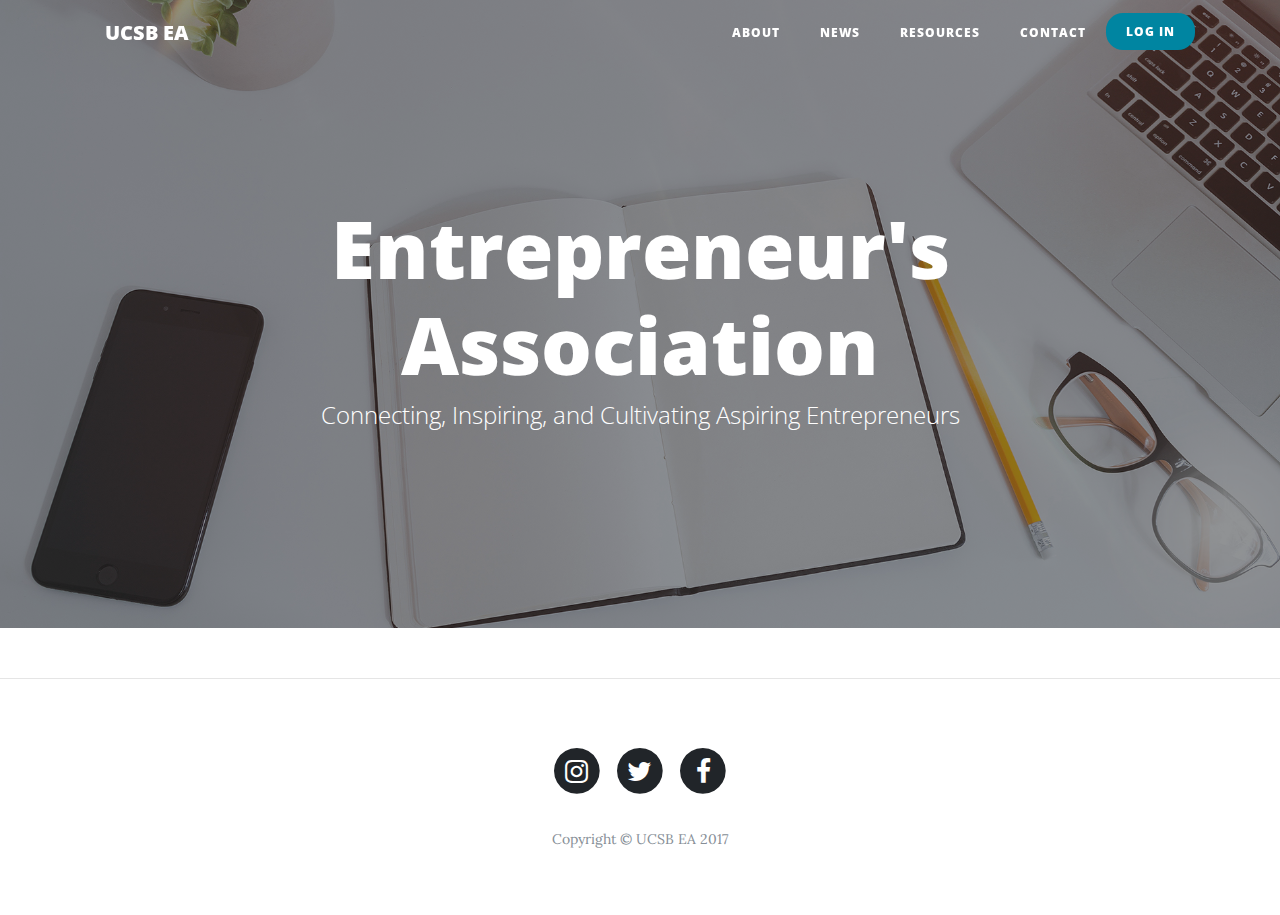
<file: index.html>
<!DOCTYPE html>
<html lang="en">

  <head>

    <meta charset="utf-8">
    <meta name="viewport" content="width=device-width, initial-scale=1, shrink-to-fit=no">
    <meta name="description" content="">
    <meta name="author" content="">

    <title>UCSB EA</title>

    <!-- Bootstrap core CSS -->
    <link href="vendor/bootstrap/css/bootstrap.min.css" rel="stylesheet">

    <!-- Custom fonts for this template -->
    <link href="vendor/font-awesome/css/font-awesome.min.css" rel="stylesheet" type="text/css">
    <link href='https://fonts.googleapis.com/css?family=Lora:400,700,400italic,700italic' rel='stylesheet' type='text/css'>
    <link href='https://fonts.googleapis.com/css?family=Open+Sans:300italic,400italic,600italic,700italic,800italic,400,300,600,700,800' rel='stylesheet' type='text/css'>

    <!-- Custom styles for this template -->
    <link href="css/clean-blog.min.css" rel="stylesheet">

  </head>

  <body>

    <!-- Navigation -->
    <nav class="navbar navbar-expand-lg navbar-light fixed-top" id="mainNav">
      <div class="container">
        <a class="navbar-brand" href="index.html">UCSB EA</a>
        <button class="navbar-toggler navbar-toggler-right" type="button" data-toggle="collapse" data-target="#navbarResponsive" aria-controls="navbarResponsive" aria-expanded="false" aria-label="Toggle navigation">
          Menu
          <i class="fa fa-bars"></i>
        </button>
        <div class="collapse navbar-collapse" id="navbarResponsive">
          <ul class="navbar-nav ml-auto">
            <!-- <li class="nav-item">
              <a class="nav-link" href="index.html">Home</a>
            </li> -->
            <li class="nav-item">
                <a class="nav-link" href="about.html">About</a>
              </li>
              <li class="nav-item">
                <a class="nav-link" href="news.html">News</a>
              </li>
              <li class="nav-item">
                  <a class="nav-link" href="resources.html">Resources</a>
                </li>
              <li class="nav-item">
                <a class="nav-link" href="contact.html">Contact</a>
              </li>
              <li class="nav-item">
                  <a class="btn-primary btn-round" href="login.html">Log In</a>
              </li>
          </ul>
        </div>
      </div>
    </nav>

    <!-- Page Header -->
    <header class="masthead" style="background-image: url('img/home-bg.jpg')">
      <div class="overlay"></div>
      <div class="container">
        <div class="row">
          <div class="col-lg-8 col-md-10 mx-auto">
            <div class="site-heading">
              <h1>Entrepreneur's Association</h1>
              <span class="subheading">Connecting, Inspiring, and Cultivating Aspiring Entrepreneurs</span>
            </div>
          </div>
        </div>
      </div>
    </header>

    <!-- Main Content -->
    <!-- <div class="container">
      <div class="row">
        <div class="col-lg-8 col-md-10 mx-auto">
          <div class="post-preview">
            <a href="post.html">
              <h2 class="post-title">
                Man must explore, and this is exploration at its greatest
              </h2>
              <h3 class="post-subtitle">
                Problems look mighty small from 150 miles up
              </h3>
            </a>
            <p class="post-meta">Posted by
              <a href="#">Start Bootstrap</a>
              on September 24, 2017</p>
          </div>
          <hr>
          <div class="post-preview">
            <a href="post.html">
              <h2 class="post-title">
                I believe every human has a finite number of heartbeats. I don't intend to waste any of mine.
              </h2>
            </a>
            <p class="post-meta">Posted by
              <a href="#">Start Bootstrap</a>
              on September 18, 2017</p>
          </div>
          <hr>
          <div class="post-preview">
            <a href="post.html">
              <h2 class="post-title">
                Science has not yet mastered prophecy
              </h2>
              <h3 class="post-subtitle">
                We predict too much for the next year and yet far too little for the next ten.
              </h3>
            </a>
            <p class="post-meta">Posted by
              <a href="#">Start Bootstrap</a>
              on August 24, 2017</p>
          </div>
          <hr>
          <div class="post-preview">
            <a href="post.html">
              <h2 class="post-title">
                Failure is not an option
              </h2>
              <h3 class="post-subtitle">
                Many say exploration is part of our destiny, but it’s actually our duty to future generations.
              </h3>
            </a>
            <p class="post-meta">Posted by
              <a href="#">Start Bootstrap</a>
              on July 8, 2017</p>
          </div>
          <hr>
          Pager
          <div class="clearfix">
            <a class="btn btn-primary float-right" href="#">Older Posts &rarr;</a>
          </div>
        </div>
      </div>
    </div> -->

    <hr>

    <!-- Footer -->
    <footer>
      <div class="container">
        <div class="row">
          <div class="col-lg-8 col-md-10 mx-auto">
            <ul class="list-inline text-center">
              <li class="list-inline-item">
                  <a href="#">
                    <span class="fa-stack fa-lg">
                      <i class="fa fa-circle fa-stack-2x"></i>
                      <i class="fa fa-instagram fa-stack-1x fa-inverse"></i>
                    </span>
                  </a>
                </li>
              <li class="list-inline-item">
                <a href="#">
                  <span class="fa-stack fa-lg">
                    <i class="fa fa-circle fa-stack-2x"></i>
                    <i class="fa fa-twitter fa-stack-1x fa-inverse"></i>
                  </span>
                </a>
              </li>
              <li class="list-inline-item">
                <a href="#">
                  <span class="fa-stack fa-lg">
                    <i class="fa fa-circle fa-stack-2x"></i>
                    <i class="fa fa-facebook fa-stack-1x fa-inverse"></i>
                  </span>
                </a>
              </li>

              <!-- <li class="list-inline-item">
                <a href="#">
                  <span class="fa-stack fa-lg">
                    <i class="fa fa-circle fa-stack-2x"></i>
                    <i class="fa fa-github fa-stack-1x fa-inverse"></i>
                  </span>
                </a>
              </li> -->
            </ul>
            <p class="copyright text-muted">Copyright &copy; UCSB EA 2017</p>
          </div>
        </div>
      </div>
    </footer>

    <!-- Bootstrap core JavaScript -->
    <script src="vendor/jquery/jquery.min.js"></script>
    <script src="vendor/bootstrap/js/bootstrap.bundle.min.js"></script>

    <!-- Custom scripts for this template -->
    <script src="js/clean-blog.min.js"></script>

  </body>

</html>
</file>
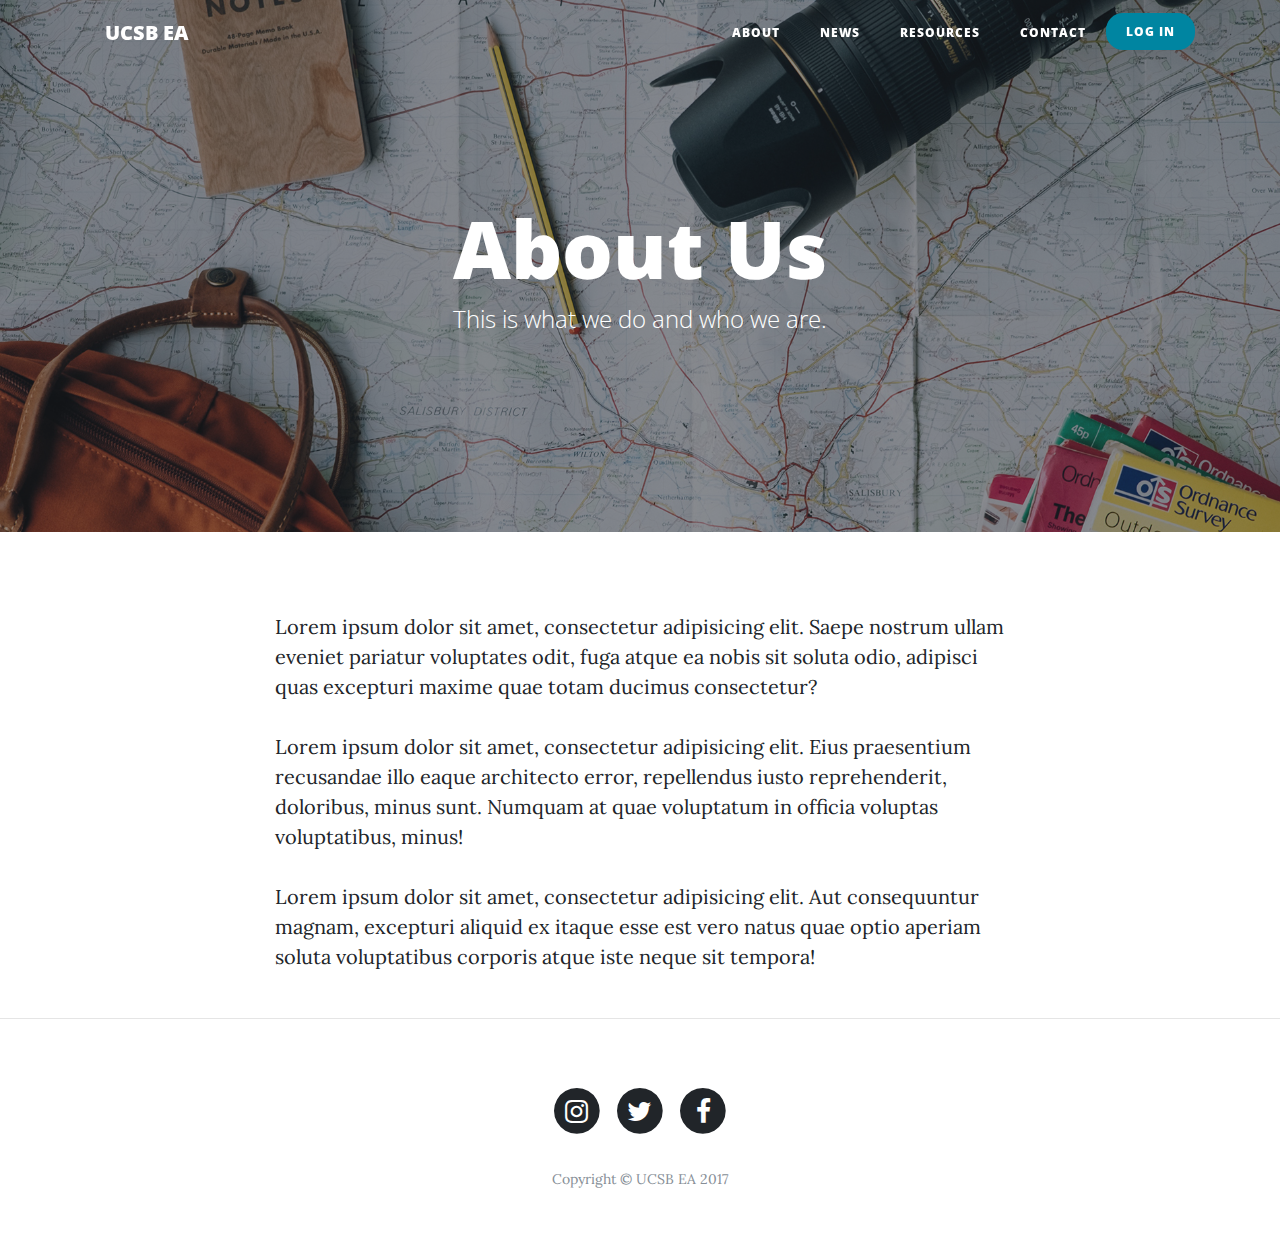
<file: about.html>
<!DOCTYPE html>
<html lang="en">

  <head>

    <meta charset="utf-8">
    <meta name="viewport" content="width=device-width, initial-scale=1, shrink-to-fit=no">
    <meta name="description" content="">
    <meta name="author" content="">

    <title>UCSB EA - About Us</title>

    <!-- Bootstrap core CSS -->
    <link href="vendor/bootstrap/css/bootstrap.min.css" rel="stylesheet">

    <!-- Custom fonts for this template -->
    <link href="vendor/font-awesome/css/font-awesome.min.css" rel="stylesheet" type="text/css">
    <link href='https://fonts.googleapis.com/css?family=Lora:400,700,400italic,700italic' rel='stylesheet' type='text/css'>
    <link href='https://fonts.googleapis.com/css?family=Open+Sans:300italic,400italic,600italic,700italic,800italic,400,300,600,700,800' rel='stylesheet' type='text/css'>

    <!-- Custom styles for this template -->
    <link href="css/clean-blog.min.css" rel="stylesheet">

  </head>

  <body>

    <!-- Navigation -->
    <nav class="navbar navbar-expand-lg navbar-light fixed-top" id="mainNav">
      <div class="container">
        <a class="navbar-brand" href="index.html">UCSB EA</a>
        <button class="navbar-toggler navbar-toggler-right" type="button" data-toggle="collapse" data-target="#navbarResponsive" aria-controls="navbarResponsive" aria-expanded="false" aria-label="Toggle navigation">
          Menu
          <i class="fa fa-bars"></i>
        </button>
        <div class="collapse navbar-collapse" id="navbarResponsive">
          <ul class="navbar-nav ml-auto">
            <li class="nav-item">
              <a class="nav-link" href="about.html">About</a>
            </li>
            <li class="nav-item">
              <a class="nav-link" href="news.html">News</a>
            </li>
            <li class="nav-item">
                <a class="nav-link" href="resources.html">Resources</a>
              </li>
            <li class="nav-item">
              <a class="nav-link" href="contact.html">Contact</a>
            </li>
            <li class="nav-item">
                <a class="btn-primary btn-round" href="login.html">Log In</a>
              </li>
          </ul>
        </div>
      </div>
    </nav>

    <!-- Page Header -->
    <header class="masthead" style="background-image: url('img/about-bg.jpg')">
      <div class="overlay"></div>
      <div class="container">
        <div class="row">
          <div class="col-lg-8 col-md-10 mx-auto">
            <div class="page-heading">
              <h1>About Us</h1>
              <span class="subheading">This is what we do and who we are.</span>
            </div>
          </div>
        </div>
      </div>
    </header>

    <!-- Main Content -->
    <div class="container">
      <div class="row">
        <div class="col-lg-8 col-md-10 mx-auto">
          <p>Lorem ipsum dolor sit amet, consectetur adipisicing elit. Saepe nostrum ullam eveniet pariatur voluptates odit, fuga atque ea nobis sit soluta odio, adipisci quas excepturi maxime quae totam ducimus consectetur?</p>
          <p>Lorem ipsum dolor sit amet, consectetur adipisicing elit. Eius praesentium recusandae illo eaque architecto error, repellendus iusto reprehenderit, doloribus, minus sunt. Numquam at quae voluptatum in officia voluptas voluptatibus, minus!</p>
          <p>Lorem ipsum dolor sit amet, consectetur adipisicing elit. Aut consequuntur magnam, excepturi aliquid ex itaque esse est vero natus quae optio aperiam soluta voluptatibus corporis atque iste neque sit tempora!</p>
        </div>
      </div>
    </div>

    <hr>

    <!-- Footer -->
    <footer>
      <div class="container">
        <div class="row">
          <div class="col-lg-8 col-md-10 mx-auto">
            <ul class="list-inline text-center">
                <li class="list-inline-item">
                    <a href="#">
                      <span class="fa-stack fa-lg">
                        <i class="fa fa-circle fa-stack-2x"></i>
                        <i class="fa fa-instagram fa-stack-1x fa-inverse"></i>
                      </span>
                    </a>
                  </li>
                <li class="list-inline-item">
                  <a href="#">
                    <span class="fa-stack fa-lg">
                      <i class="fa fa-circle fa-stack-2x"></i>
                      <i class="fa fa-twitter fa-stack-1x fa-inverse"></i>
                    </span>
                  </a>
                </li>
                <li class="list-inline-item">
                  <a href="#">
                    <span class="fa-stack fa-lg">
                      <i class="fa fa-circle fa-stack-2x"></i>
                      <i class="fa fa-facebook fa-stack-1x fa-inverse"></i>
                    </span>
                  </a>
                </li>
            </ul>
            <p class="copyright text-muted">Copyright &copy; UCSB EA 2017</p>
          </div>
        </div>
      </div>
    </footer>

    <!-- Bootstrap core JavaScript -->
    <script src="vendor/jquery/jquery.min.js"></script>
    <script src="vendor/bootstrap/js/bootstrap.bundle.min.js"></script>

    <!-- Custom scripts for this template -->
    <script src="js/clean-blog.min.js"></script>

  </body>

</html>
</file>
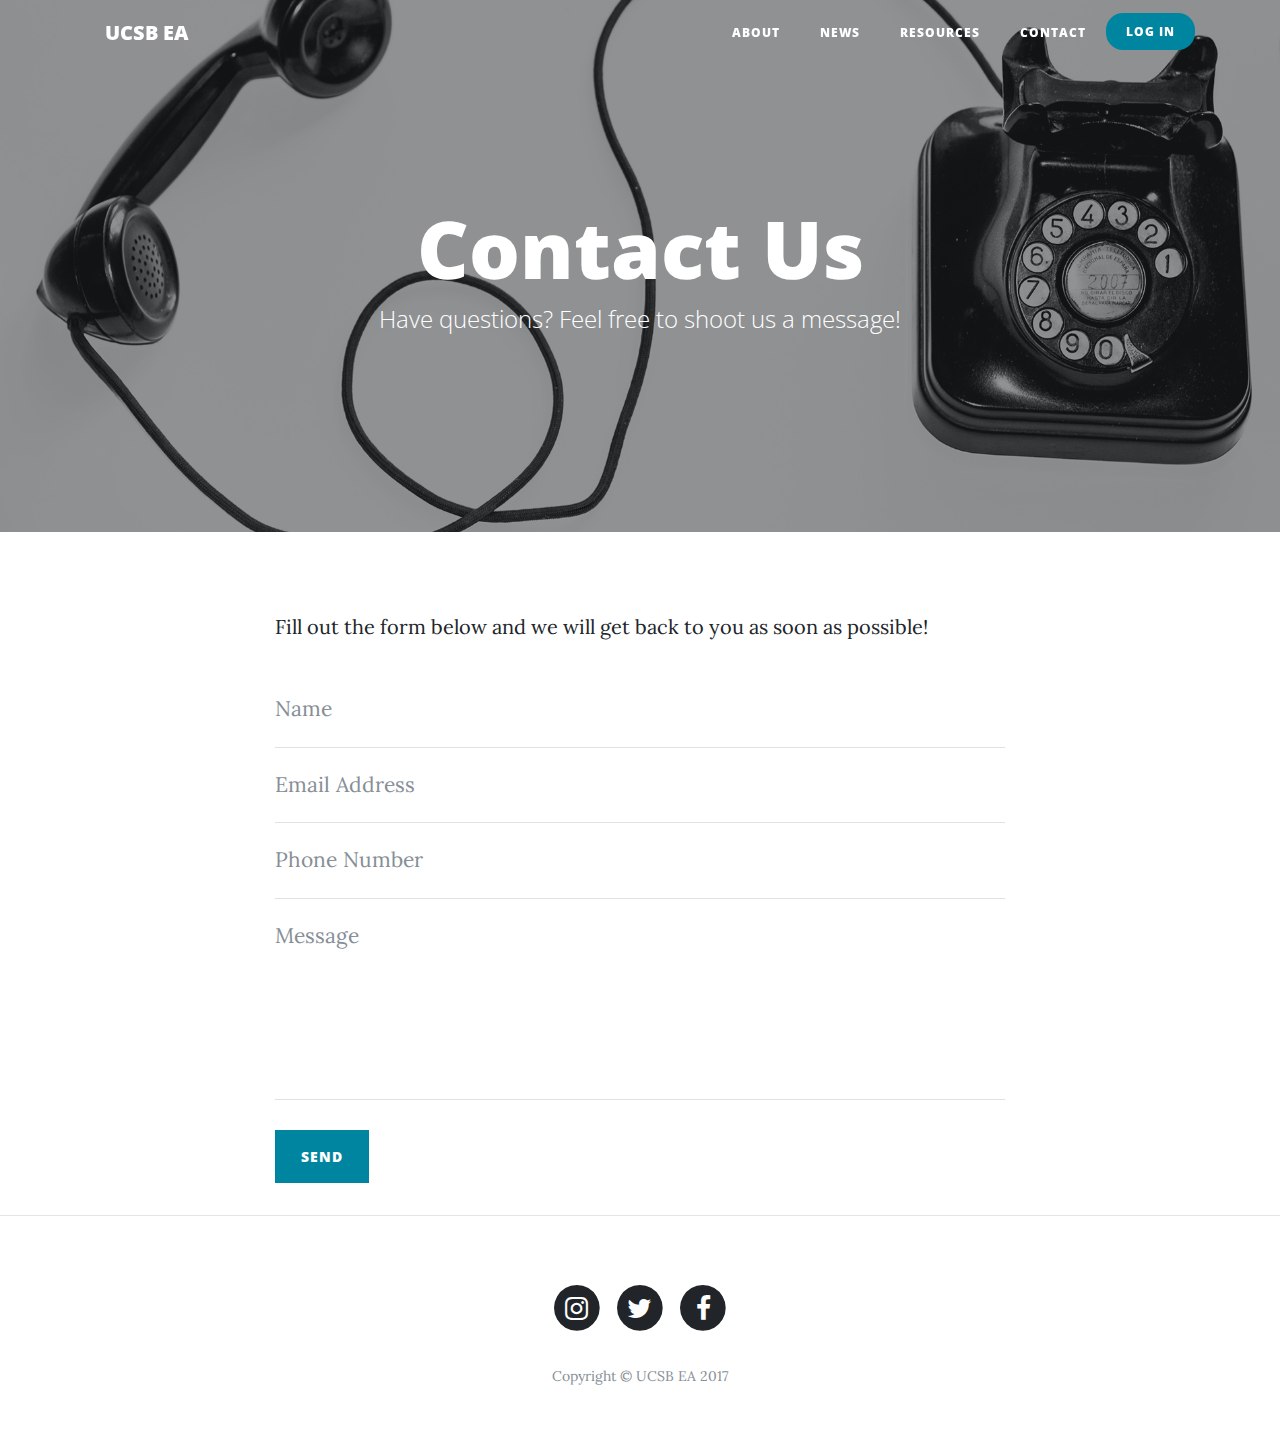
<file: contact.html>
<!DOCTYPE html>
<html lang="en">

  <head>

    <meta charset="utf-8">
    <meta name="viewport" content="width=device-width, initial-scale=1, shrink-to-fit=no">
    <meta name="description" content="">
    <meta name="author" content="">

    <title>UCSB EA - Contact Us</title>

    <!-- Bootstrap core CSS -->
    <link href="vendor/bootstrap/css/bootstrap.min.css" rel="stylesheet">

    <!-- Custom fonts for this template -->
    <link href="vendor/font-awesome/css/font-awesome.min.css" rel="stylesheet" type="text/css">
    <link href='https://fonts.googleapis.com/css?family=Lora:400,700,400italic,700italic' rel='stylesheet' type='text/css'>
    <link href='https://fonts.googleapis.com/css?family=Open+Sans:300italic,400italic,600italic,700italic,800italic,400,300,600,700,800' rel='stylesheet' type='text/css'>

    <!-- Custom styles for this template -->
    <link href="css/clean-blog.min.css" rel="stylesheet">

  </head>

  <body>

    <!-- Navigation -->
    <nav class="navbar navbar-expand-lg navbar-light fixed-top" id="mainNav">
      <div class="container">
        <a class="navbar-brand" href="index.html">UCSB EA</a>
        <button class="navbar-toggler navbar-toggler-right" type="button" data-toggle="collapse" data-target="#navbarResponsive" aria-controls="navbarResponsive" aria-expanded="false" aria-label="Toggle navigation">
          Menu
          <i class="fa fa-bars"></i>
        </button>
        <div class="collapse navbar-collapse" id="navbarResponsive">
          <ul class="navbar-nav ml-auto">
            <li class="nav-item">
                <a class="nav-link" href="about.html">About</a>
              </li>
              <li class="nav-item">
                <a class="nav-link" href="news.html">News</a>
              </li>
              <li class="nav-item">
                  <a class="nav-link" href="resources.html">Resources</a>
                </li>
              <li class="nav-item">
                <a class="nav-link" href="contact.html">Contact</a>
              </li>
              <li class="nav-item">
                  <a class="btn-primary btn-round" href="login.html">Log In</a>
              </li>
          </ul>
        </div>
      </div>
    </nav>

    <!-- Page Header -->
    <header class="masthead" style="background-image: url('img/contact-bg.jpg')">
      <div class="overlay"></div>
      <div class="container">
        <div class="row">
          <div class="col-lg-8 col-md-10 mx-auto">
            <div class="page-heading">
              <h1>Contact Us</h1>
              <span class="subheading">Have questions? Feel free to shoot us a message!</span>
            </div>
          </div>
        </div>
      </div>
    </header>

    <!-- Main Content -->
    <div class="container">
      <div class="row">
        <div class="col-lg-8 col-md-10 mx-auto">
          <p>Fill out the form below and we will get back to you as soon as possible!</p>
          <!-- Contact Form - Enter your email address on line 19 of the mail/contact_me.php file to make this form work. -->
          <!-- WARNING: Some web hosts do not allow emails to be sent through forms to common mail hosts like Gmail or Yahoo. It's recommended that you use a private domain email address! -->
          <!-- To use the contact form, your site must be on a live web host with PHP! The form will not work locally! -->
          <form name="sentMessage" id="contactForm" novalidate>
            <div class="control-group">
              <div class="form-group floating-label-form-group controls">
                <label>Name</label>
                <input type="text" class="form-control" placeholder="Name" id="name" required data-validation-required-message="Please enter your name.">
                <p class="help-block text-danger"></p>
              </div>
            </div>
            <div class="control-group">
              <div class="form-group floating-label-form-group controls">
                <label>Email Address</label>
                <input type="email" class="form-control" placeholder="Email Address" id="email" required data-validation-required-message="Please enter your email address.">
                <p class="help-block text-danger"></p>
              </div>
            </div>
            <div class="control-group">
              <div class="form-group col-xs-12 floating-label-form-group controls">
                <label>Phone Number</label>
                <input type="tel" class="form-control" placeholder="Phone Number" id="phone" required data-validation-required-message="Please enter your phone number.">
                <p class="help-block text-danger"></p>
              </div>
            </div>
            <div class="control-group">
              <div class="form-group floating-label-form-group controls">
                <label>Message</label>
                <textarea rows="5" class="form-control" placeholder="Message" id="message" required data-validation-required-message="Please enter a message."></textarea>
                <p class="help-block text-danger"></p>
              </div>
            </div>
            <br>
            <div id="success"></div>
            <div class="form-group">
              <button type="submit" class="btn btn-primary" id="sendMessageButton">Send</button>
            </div>
          </form>
        </div>
      </div>
    </div>

    <hr>

    <!-- Footer -->
    <footer>
      <div class="container">
        <div class="row">
          <div class="col-lg-8 col-md-10 mx-auto">
            <ul class="list-inline text-center">
                <li class="list-inline-item">
                    <a href="#">
                      <span class="fa-stack fa-lg">
                        <i class="fa fa-circle fa-stack-2x"></i>
                        <i class="fa fa-instagram fa-stack-1x fa-inverse"></i>
                      </span>
                    </a>
                  </li>
                <li class="list-inline-item">
                  <a href="#">
                    <span class="fa-stack fa-lg">
                      <i class="fa fa-circle fa-stack-2x"></i>
                      <i class="fa fa-twitter fa-stack-1x fa-inverse"></i>
                    </span>
                  </a>
                </li>
                <li class="list-inline-item">
                  <a href="#">
                    <span class="fa-stack fa-lg">
                      <i class="fa fa-circle fa-stack-2x"></i>
                      <i class="fa fa-facebook fa-stack-1x fa-inverse"></i>
                    </span>
                  </a>
                </li>
            </ul>
            <p class="copyright text-muted">Copyright &copy; UCSB EA 2017</p>
          </div>
        </div>
      </div>
    </footer>

    <!-- Bootstrap core JavaScript -->
    <script src="vendor/jquery/jquery.min.js"></script>
    <script src="vendor/bootstrap/js/bootstrap.bundle.min.js"></script>

    <!-- Contact Form JavaScript -->
    <script src="js/jqBootstrapValidation.js"></script>
    <script src="js/contact_me.js"></script>

    <!-- Custom scripts for this template -->
    <script src="js/clean-blog.min.js"></script>

  </body>

</html>
</file>
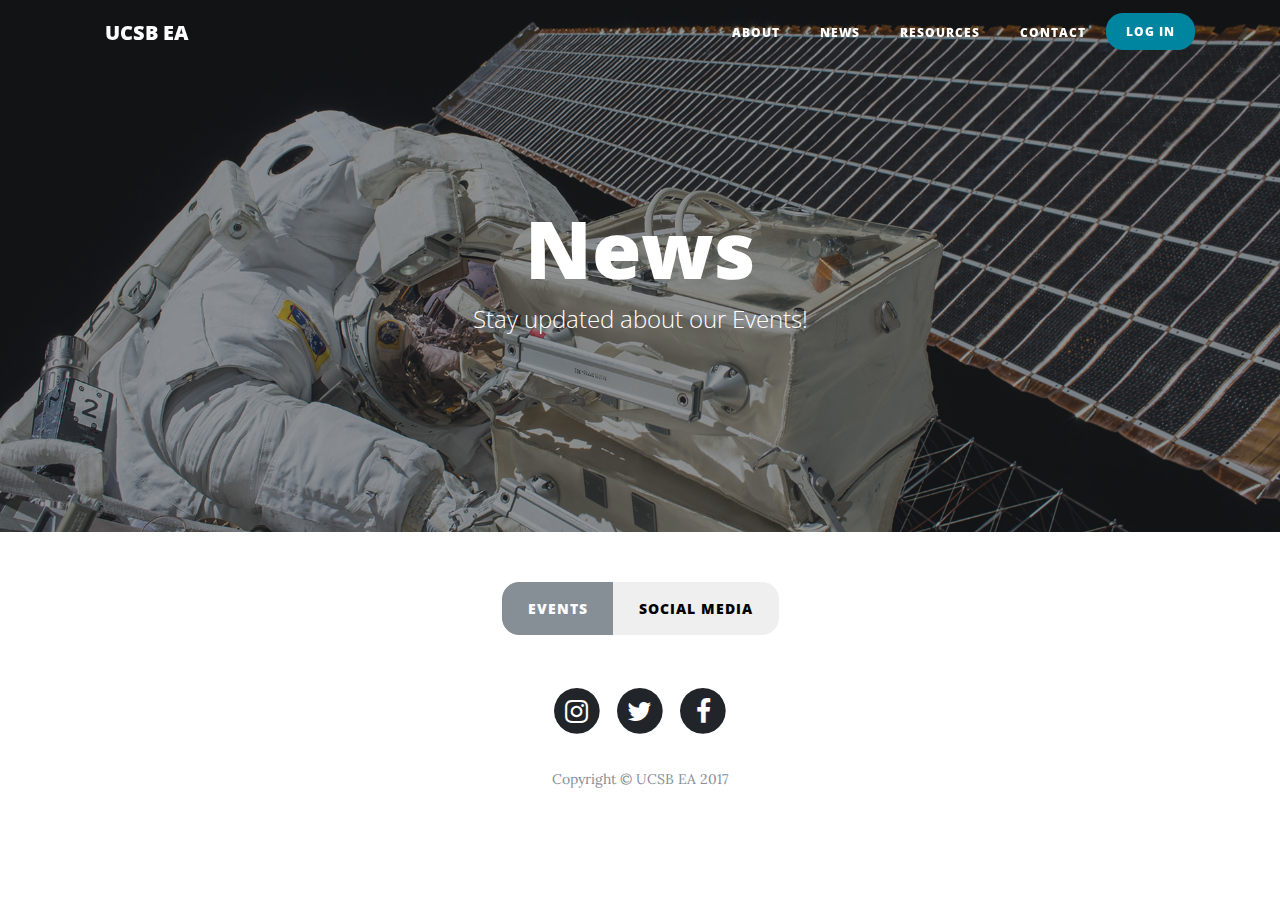
<file: news.html>
<!DOCTYPE html>

<html lang="en">

  <head>

    <meta charset="utf-8">
    <meta name="viewport" content="width=device-width, initial-scale=1, shrink-to-fit=no">
    <meta name="description" content="">
    <meta name="author" content="">

    <title>UCSB EA - News</title>

    <!-- Bootstrap core CSS -->
    <link href="vendor/bootstrap/css/bootstrap.min.css" rel="stylesheet">

    <!-- Custom fonts for this template -->
    <link href="vendor/font-awesome/css/font-awesome.min.css" rel="stylesheet" type="text/css">
    <link href='https://fonts.googleapis.com/css?family=Lora:400,700,400italic,700italic' rel='stylesheet' type='text/css'>
    <link href='https://fonts.googleapis.com/css?family=Open+Sans:300italic,400italic,600italic,700italic,800italic,400,300,600,700,800' rel='stylesheet' type='text/css'>

    <!-- Custom styles for this template -->
    <link href="css/clean-blog.min.css" rel="stylesheet">

  </head>

  <body>

    <!-- Navigation -->
    <nav class="navbar navbar-expand-lg navbar-light fixed-top" id="mainNav">
      <div class="container">
        <a class="navbar-brand" href="index.html">UCSB EA</a>
        <button class="navbar-toggler navbar-toggler-right" type="button" data-toggle="collapse" data-target="#navbarResponsive" aria-controls="navbarResponsive" aria-expanded="false" aria-label="Toggle navigation">
          Menu
          <i class="fa fa-bars"></i>
        </button>
        <div class="collapse navbar-collapse" id="navbarResponsive">
          <ul class="navbar-nav ml-auto">
            <li class="nav-item">
                <a class="nav-link" href="about.html">About</a>
              </li>
              <li class="nav-item">
                <a class="nav-link" href="news.html">News</a>
              </li>
              <li class="nav-item">
                  <a class="nav-link" href="resources.html">Resources</a>
                </li>
              <li class="nav-item">
                <a class="nav-link" href="contact.html">Contact</a>
              </li>
              <li class="nav-item">
                <a class="btn-primary btn-round" href="login.html">Log In</a>
              </li>
          </ul>
        </div>
      </div>
    </nav>

    <!-- Page Header -->
    <header class="masthead" style="background-image: url('img/post-bg.jpg')">
      <div class="overlay"></div>
      <div class="container">
        <div class="row">
          <div class="col-lg-8 col-md-10 mx-auto">
              <div class="page-heading">
                  <h1>News</h1>
                  <span class="subheading">Stay updated about our Events!</span>
            </div>
          </div>
        </div>
      </div>
    </header>

    <!-- <style>
        .center-div
      {
          margin: 0 auto;
          width: 100px; 
      }
      </style> -->

    <!-- Body -->
    <div class="container">
      <div class="text-center">
        <div class="btn-group" role="group" aria-label="Basic example">
            <button type="button" class="btn btn-secondary btn-round" >Events</button>
            <button type="button" class="btn btn-round btn-default">Social Media</button>
          </div>
        </div>  
    </div>

    <!-- Post Content -->
    <!-- <article>
      <div class="container">
        <div class="row">
          <div class="col-lg-8 col-md-10 mx-auto">
            <p>Never in all their history have men been able truly to conceive of the world as one: a single sphere, a globe, having the qualities of a globe, a round earth in which all the directions eventually meet, in which there is no center because every point, or none, is center — an equal earth which all men occupy as equals. The airman's earth, if free men make it, will be truly round: a globe in practice, not in theory.</p>

            <p>Science cuts two ways, of course; its products can be used for both good and evil. But there's no turning back from science. The early warnings about technological dangers also come from science.</p>

            <p>What was most significant about the lunar voyage was not that man set foot on the Moon but that they set eye on the earth.</p>

            <p>A Chinese tale tells of some men sent to harm a young girl who, upon seeing her beauty, become her protectors rather than her violators. That's how I felt seeing the Earth for the first time. I could not help but love and cherish her.</p>

            <p>For those who have seen the Earth from space, and for the hundreds and perhaps thousands more who will, the experience most certainly changes your perspective. The things that we share in our world are far more valuable than those which divide us.</p>

            <h2 class="section-heading">The Final Frontier</h2>

            <p>There can be no thought of finishing for ‘aiming for the stars.’ Both figuratively and literally, it is a task to occupy the generations. And no matter how much progress one makes, there is always the thrill of just beginning.</p>

            <p>There can be no thought of finishing for ‘aiming for the stars.’ Both figuratively and literally, it is a task to occupy the generations. And no matter how much progress one makes, there is always the thrill of just beginning.</p>

            <blockquote class="blockquote">The dreams of yesterday are the hopes of today and the reality of tomorrow. Science has not yet mastered prophecy. We predict too much for the next year and yet far too little for the next ten.</blockquote>

            <p>Spaceflights cannot be stopped. This is not the work of any one man or even a group of men. It is a historical process which mankind is carrying out in accordance with the natural laws of human development.</p>

            <h2 class="section-heading">Reaching for the Stars</h2>

            <p>As we got further and further away, it [the Earth] diminished in size. Finally it shrank to the size of a marble, the most beautiful you can imagine. That beautiful, warm, living object looked so fragile, so delicate, that if you touched it with a finger it would crumble and fall apart. Seeing this has to change a man.</p>

            <a href="#">
              <img class="img-fluid" src="img/post-sample-image.jpg" alt="">
            </a>
            <span class="caption text-muted">To go places and do things that have never been done before – that’s what living is all about.</span>

            <p>Space, the final frontier. These are the voyages of the Starship Enterprise. Its five-year mission: to explore strange new worlds, to seek out new life and new civilizations, to boldly go where no man has gone before.</p>

            <p>As I stand out here in the wonders of the unknown at Hadley, I sort of realize there’s a fundamental truth to our nature, Man must explore, and this is exploration at its greatest.</p>

            <p>Placeholder text by
              <a href="http://spaceipsum.com/">Space Ipsum</a>. Photographs by
              <a href="https://www.flickr.com/photos/nasacommons/">NASA on The Commons</a>.</p>
          </div>
        </div>
      </div>
    </article>

    <hr> -->

    <!-- Footer -->
    <footer>
      <div class="container">
        <div class="row">
          <div class="col-lg-8 col-md-10 mx-auto">
            <ul class="list-inline text-center">
                <li class="list-inline-item">
                    <a href="#">
                      <span class="fa-stack fa-lg">
                        <i class="fa fa-circle fa-stack-2x"></i>
                        <i class="fa fa-instagram fa-stack-1x fa-inverse"></i>
                      </span>
                    </a>
                  </li>
                <li class="list-inline-item">
                  <a href="#">
                    <span class="fa-stack fa-lg">
                      <i class="fa fa-circle fa-stack-2x"></i>
                      <i class="fa fa-twitter fa-stack-1x fa-inverse"></i>
                    </span>
                  </a>
                </li>
                <li class="list-inline-item">
                  <a href="#">
                    <span class="fa-stack fa-lg">
                      <i class="fa fa-circle fa-stack-2x"></i>
                      <i class="fa fa-facebook fa-stack-1x fa-inverse"></i>
                    </span>
                  </a>
                </li>
            </ul>
            <p class="copyright text-muted">Copyright &copy; UCSB EA 2017</p>
          </div>
        </div>
      </div>
    </footer>

    <!-- Bootstrap core JavaScript -->
    <script src="vendor/jquery/jquery.min.js"></script>
    <script src="vendor/bootstrap/js/bootstrap.bundle.min.js"></script>

    <!-- Custom scripts for this template -->
    <script src="js/clean-blog.min.js"></script>
    


  </body>

</html>
</file>
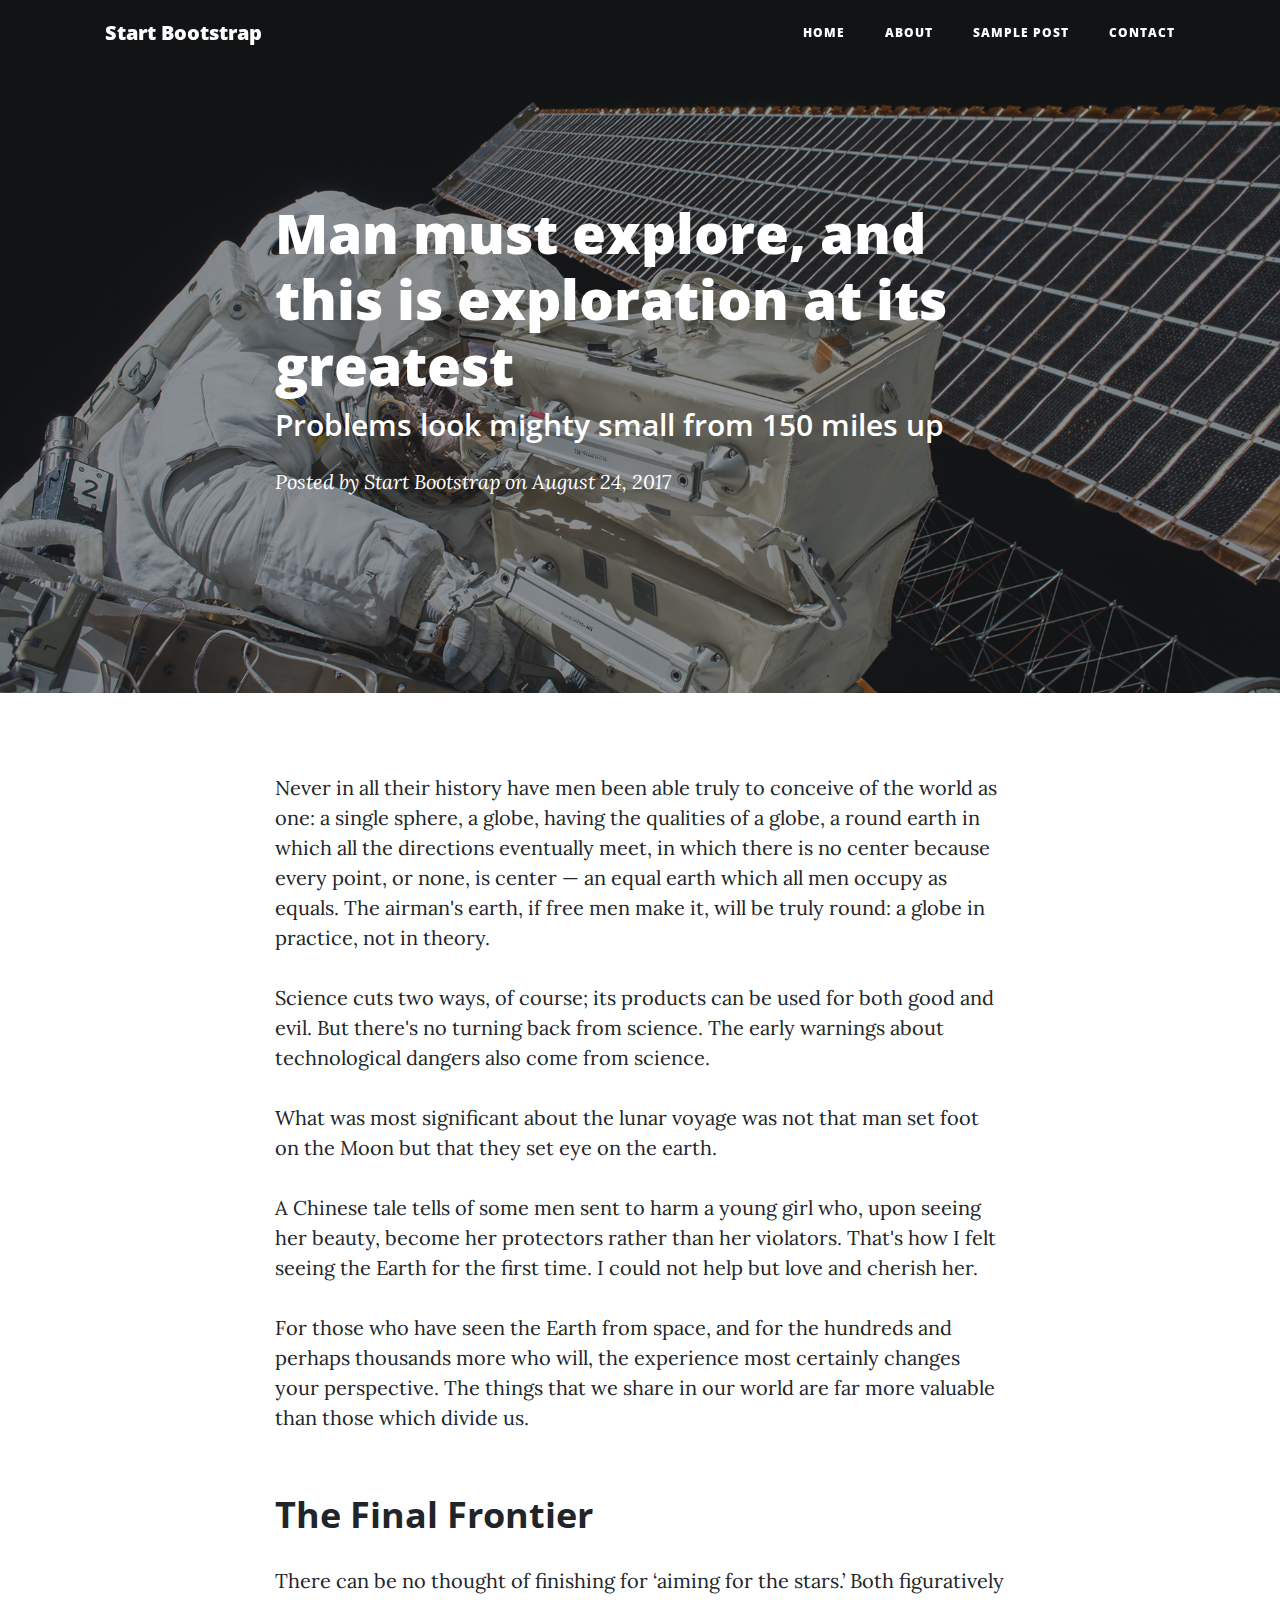
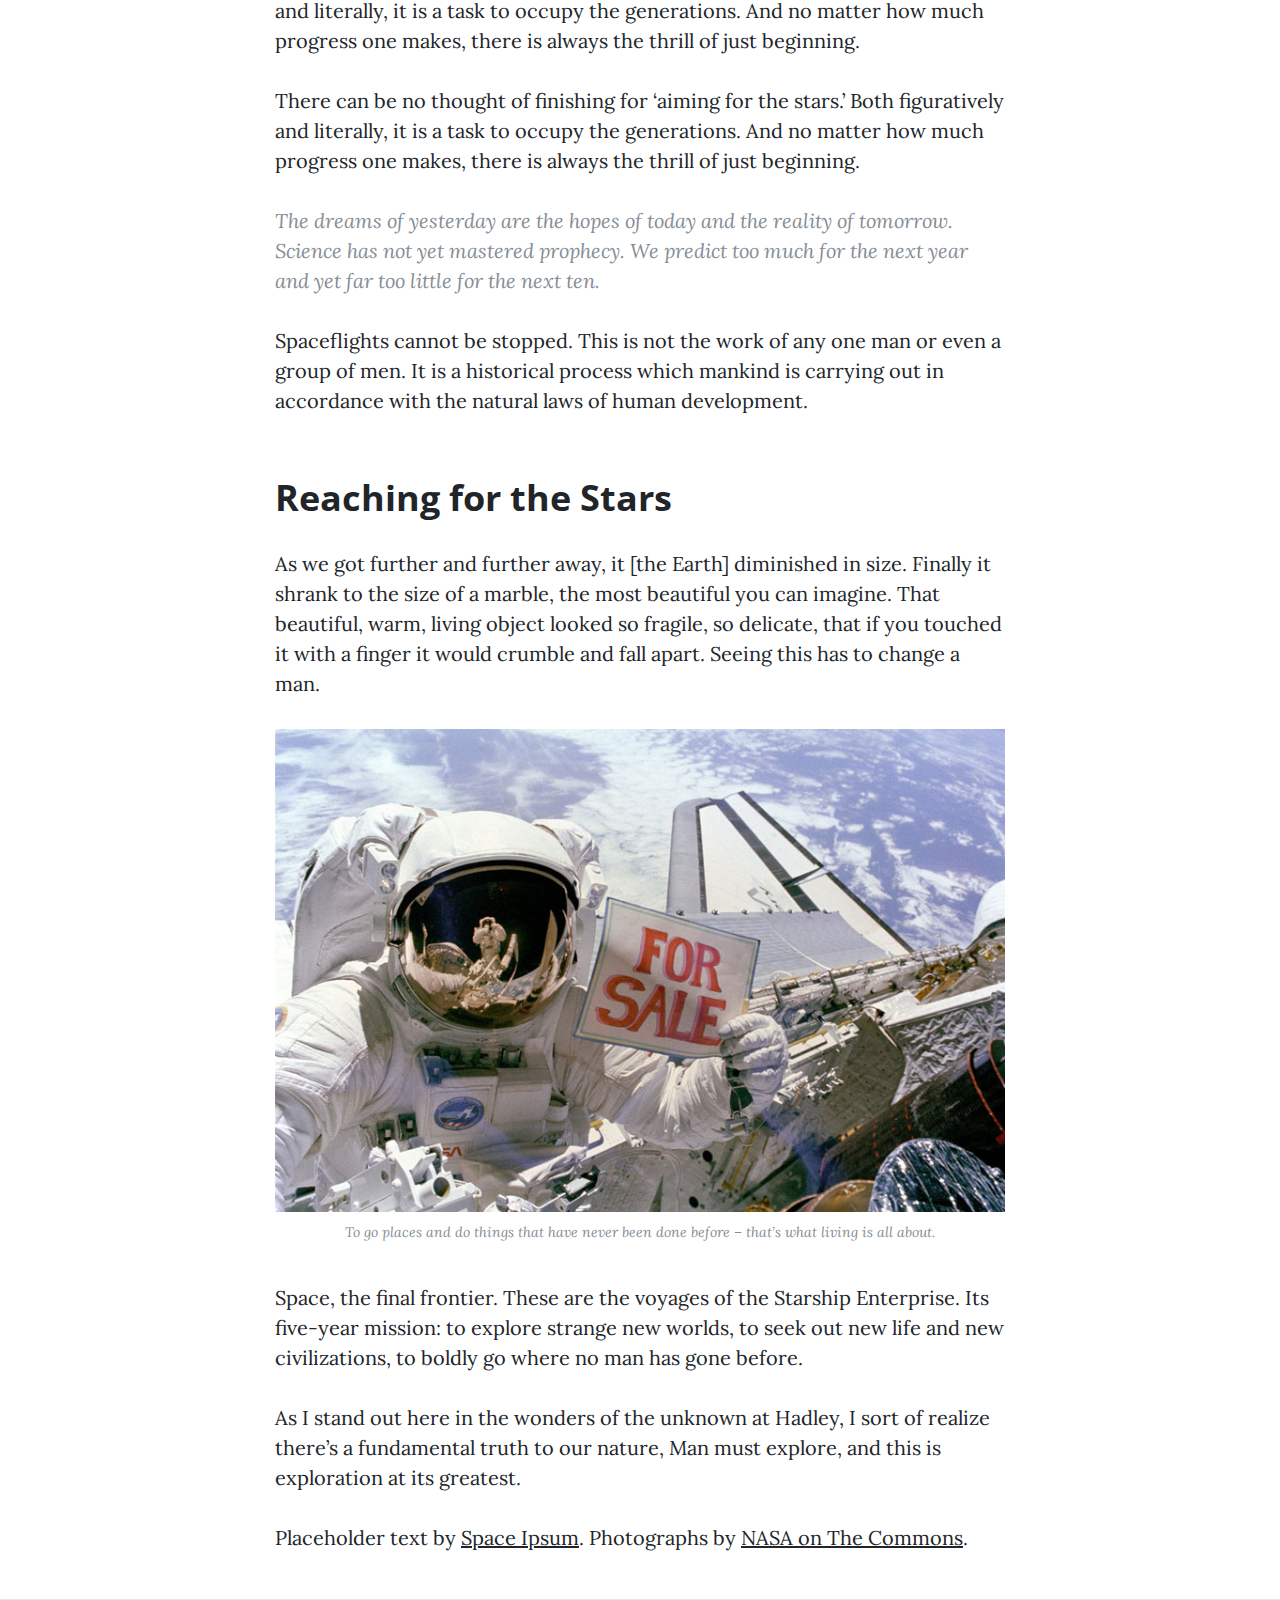
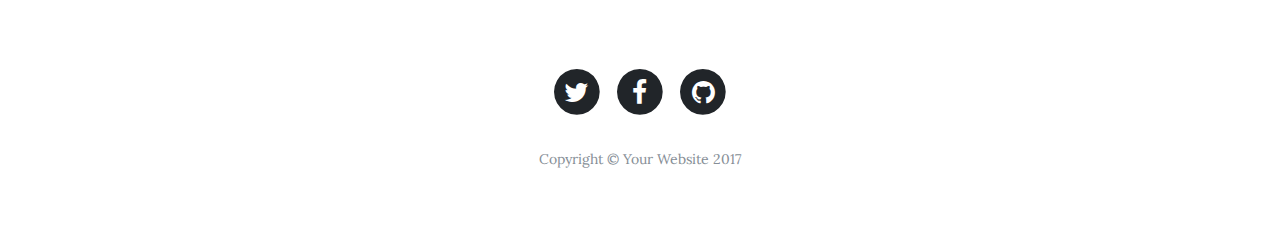
<file: post.html>
<!DOCTYPE html>
<html lang="en">

  <head>

    <meta charset="utf-8">
    <meta name="viewport" content="width=device-width, initial-scale=1, shrink-to-fit=no">
    <meta name="description" content="">
    <meta name="author" content="">

    <title>Clean Blog - Start Bootstrap Theme</title>

    <!-- Bootstrap core CSS -->
    <link href="vendor/bootstrap/css/bootstrap.min.css" rel="stylesheet">

    <!-- Custom fonts for this template -->
    <link href="vendor/font-awesome/css/font-awesome.min.css" rel="stylesheet" type="text/css">
    <link href='https://fonts.googleapis.com/css?family=Lora:400,700,400italic,700italic' rel='stylesheet' type='text/css'>
    <link href='https://fonts.googleapis.com/css?family=Open+Sans:300italic,400italic,600italic,700italic,800italic,400,300,600,700,800' rel='stylesheet' type='text/css'>

    <!-- Custom styles for this template -->
    <link href="css/clean-blog.min.css" rel="stylesheet">

  </head>

  <body>

    <!-- Navigation -->
    <nav class="navbar navbar-expand-lg navbar-light fixed-top" id="mainNav">
      <div class="container">
        <a class="navbar-brand" href="index.html">Start Bootstrap</a>
        <button class="navbar-toggler navbar-toggler-right" type="button" data-toggle="collapse" data-target="#navbarResponsive" aria-controls="navbarResponsive" aria-expanded="false" aria-label="Toggle navigation">
          Menu
          <i class="fa fa-bars"></i>
        </button>
        <div class="collapse navbar-collapse" id="navbarResponsive">
          <ul class="navbar-nav ml-auto">
            <li class="nav-item">
              <a class="nav-link" href="index.html">Home</a>
            </li>
            <li class="nav-item">
              <a class="nav-link" href="about.html">About</a>
            </li>
            <li class="nav-item">
              <a class="nav-link" href="post.html">Sample Post</a>
            </li>
            <li class="nav-item">
              <a class="nav-link" href="contact.html">Contact</a>
            </li>
          </ul>
        </div>
      </div>
    </nav>

    <!-- Page Header -->
    <header class="masthead" style="background-image: url('img/post-bg.jpg')">
      <div class="overlay"></div>
      <div class="container">
        <div class="row">
          <div class="col-lg-8 col-md-10 mx-auto">
            <div class="post-heading">
              <h1>Man must explore, and this is exploration at its greatest</h1>
              <h2 class="subheading">Problems look mighty small from 150 miles up</h2>
              <span class="meta">Posted by
                <a href="#">Start Bootstrap</a>
                on August 24, 2017</span>
            </div>
          </div>
        </div>
      </div>
    </header>

    <!-- Post Content -->
    <article>
      <div class="container">
        <div class="row">
          <div class="col-lg-8 col-md-10 mx-auto">
            <p>Never in all their history have men been able truly to conceive of the world as one: a single sphere, a globe, having the qualities of a globe, a round earth in which all the directions eventually meet, in which there is no center because every point, or none, is center — an equal earth which all men occupy as equals. The airman's earth, if free men make it, will be truly round: a globe in practice, not in theory.</p>

            <p>Science cuts two ways, of course; its products can be used for both good and evil. But there's no turning back from science. The early warnings about technological dangers also come from science.</p>

            <p>What was most significant about the lunar voyage was not that man set foot on the Moon but that they set eye on the earth.</p>

            <p>A Chinese tale tells of some men sent to harm a young girl who, upon seeing her beauty, become her protectors rather than her violators. That's how I felt seeing the Earth for the first time. I could not help but love and cherish her.</p>

            <p>For those who have seen the Earth from space, and for the hundreds and perhaps thousands more who will, the experience most certainly changes your perspective. The things that we share in our world are far more valuable than those which divide us.</p>

            <h2 class="section-heading">The Final Frontier</h2>

            <p>There can be no thought of finishing for ‘aiming for the stars.’ Both figuratively and literally, it is a task to occupy the generations. And no matter how much progress one makes, there is always the thrill of just beginning.</p>

            <p>There can be no thought of finishing for ‘aiming for the stars.’ Both figuratively and literally, it is a task to occupy the generations. And no matter how much progress one makes, there is always the thrill of just beginning.</p>

            <blockquote class="blockquote">The dreams of yesterday are the hopes of today and the reality of tomorrow. Science has not yet mastered prophecy. We predict too much for the next year and yet far too little for the next ten.</blockquote>

            <p>Spaceflights cannot be stopped. This is not the work of any one man or even a group of men. It is a historical process which mankind is carrying out in accordance with the natural laws of human development.</p>

            <h2 class="section-heading">Reaching for the Stars</h2>

            <p>As we got further and further away, it [the Earth] diminished in size. Finally it shrank to the size of a marble, the most beautiful you can imagine. That beautiful, warm, living object looked so fragile, so delicate, that if you touched it with a finger it would crumble and fall apart. Seeing this has to change a man.</p>

            <a href="#">
              <img class="img-fluid" src="img/post-sample-image.jpg" alt="">
            </a>
            <span class="caption text-muted">To go places and do things that have never been done before – that’s what living is all about.</span>

            <p>Space, the final frontier. These are the voyages of the Starship Enterprise. Its five-year mission: to explore strange new worlds, to seek out new life and new civilizations, to boldly go where no man has gone before.</p>

            <p>As I stand out here in the wonders of the unknown at Hadley, I sort of realize there’s a fundamental truth to our nature, Man must explore, and this is exploration at its greatest.</p>

            <p>Placeholder text by
              <a href="http://spaceipsum.com/">Space Ipsum</a>. Photographs by
              <a href="https://www.flickr.com/photos/nasacommons/">NASA on The Commons</a>.</p>
          </div>
        </div>
      </div>
    </article>

    <hr>

    <!-- Footer -->
    <footer>
      <div class="container">
        <div class="row">
          <div class="col-lg-8 col-md-10 mx-auto">
            <ul class="list-inline text-center">
              <li class="list-inline-item">
                <a href="#">
                  <span class="fa-stack fa-lg">
                    <i class="fa fa-circle fa-stack-2x"></i>
                    <i class="fa fa-twitter fa-stack-1x fa-inverse"></i>
                  </span>
                </a>
              </li>
              <li class="list-inline-item">
                <a href="#">
                  <span class="fa-stack fa-lg">
                    <i class="fa fa-circle fa-stack-2x"></i>
                    <i class="fa fa-facebook fa-stack-1x fa-inverse"></i>
                  </span>
                </a>
              </li>
              <li class="list-inline-item">
                <a href="#">
                  <span class="fa-stack fa-lg">
                    <i class="fa fa-circle fa-stack-2x"></i>
                    <i class="fa fa-github fa-stack-1x fa-inverse"></i>
                  </span>
                </a>
              </li>
            </ul>
            <p class="copyright text-muted">Copyright &copy; Your Website 2017</p>
          </div>
        </div>
      </div>
    </footer>

    <!-- Bootstrap core JavaScript -->
    <script src="vendor/jquery/jquery.min.js"></script>
    <script src="vendor/bootstrap/js/bootstrap.bundle.min.js"></script>

    <!-- Custom scripts for this template -->
    <script src="js/clean-blog.min.js"></script>

  </body>

</html>
</file>
<file: css/clean-blog.min.css>
/*!
 * Start Bootstrap - Clean Blog v4.0.0-beta.2 (https://startbootstrap.com/template-overviews/clean-blog)
 * Copyright 2013-2017 Start Bootstrap
 * Licensed under MIT (https://github.com/BlackrockDigital/startbootstrap-clean-blog/blob/master/LICENSE)
 */body{font-size:20px;color:#212529;font-family:Lora,'Times New Roman',serif}
 p{line-height:1.5;margin:30px 0}
 p a{text-decoration:underline}
 h1,h2,h3,h4,h5,h6{font-weight:800;font-family:'Open Sans','Helvetica Neue',Helvetica,Arial,sans-serif}
 a{color:#212529;-webkit-transition:all .2s;-moz-transition:all .2s;transition:all .2s}
 a:focus,a:hover{color:#0085a1}
 blockquote{font-style:italic;color:#868e96}
 .section-heading{font-size:36px;font-weight:700;margin-top:60px}
 .caption{font-size:14px;font-style:italic;display:block;margin:0;padding:10px;text-align:center;border-bottom-right-radius:5px;border-bottom-left-radius:5px}
 ::-moz-selection{color:#fff;background:#0085a1;text-shadow:none}
 ::selection{color:#fff;background:#0085a1;text-shadow:none}
 img::selection{color:#fff;background:0 0}
 img::-moz-selection{color:#fff;background:0 0}
 body{-webkit-tap-highlight-color:#0085a1}
 #mainNav{position:absolute;border-bottom:1px solid #e9ecef;background-color:#fff;font-family:'Open Sans','Helvetica Neue',Helvetica,Arial,sans-serif}
 #mainNav .navbar-brand{font-weight:800;color:#343a40}
 #mainNav .navbar-toggler{font-size:12px;font-weight:800;padding:13px;text-transform:uppercase;color:#343a40}
 #mainNav .navbar-nav>li.nav-item>
 a{font-size:12px;font-weight:800;letter-spacing:1px;text-transform:uppercase}
 @media only screen and (min-width:992px){#mainNav{border-bottom:1px solid transparent;background:0 0}
 #mainNav .navbar-brand{padding:10px 20px;color:#fff}
 #mainNav .navbar-brand:focus,#mainNav .navbar-brand:hover{color:rgba(255,255,255,.8)}#mainNav .navbar-nav>li.nav-item>
 a{padding:10px 20px;color:#fff}
 #mainNav .navbar-nav>li.nav-item>a:focus,#mainNav .navbar-nav>li.nav-item>
 a:hover{color:rgba(255,255,255,.8)}}
 @media only screen and (min-width:992px){#mainNav{-webkit-transition:background-color .2s;-moz-transition:background-color .2s;transition:background-color .2s;-webkit-transform:translate3d(0,0,0);-moz-transform:translate3d(0,0,0);-ms-transform:translate3d(0,0,0);-o-transform:translate3d(0,0,0);transform:translate3d(0,0,0);-webkit-backface-visibility:hidden}#mainNav.is-fixed{position:fixed;top:-67px;-webkit-transition:-webkit-transform .2s;-moz-transition:-moz-transform .2s;transition:transform .2s;border-bottom:1px solid #fff;background-color:rgba(255,255,255,.9)}#mainNav.is-fixed .navbar-brand{color:#212529}#mainNav.is-fixed .navbar-brand:focus,#mainNav.is-fixed .navbar-brand:hover{color:#0085a1}#mainNav.is-fixed .navbar-nav>li.nav-item>a{color:#212529}#mainNav.is-fixed .navbar-nav>li.nav-item>a:focus,#mainNav.is-fixed .navbar-nav>li.nav-item>a:hover{color:#0085a1}#mainNav.is-visible{-webkit-transform:translate3d(0,100%,0);-moz-transform:translate3d(0,100%,0);-ms-transform:translate3d(0,100%,0);-o-transform:translate3d(0,100%,0);transform:translate3d(0,100%,0)}}header.masthead{margin-bottom:50px;background:no-repeat center center;background-color:#868e96;background-attachment:scroll;position:relative;-webkit-background-size:cover;-moz-background-size:cover;-o-background-size:cover;background-size:cover}header.masthead .overlay{position:absolute;top:0;left:0;height:100%;width:100%;background-color:#212529;opacity:.5}header.masthead .page-heading,header.masthead .post-heading,header.masthead .site-heading{padding:200px 0 150px;color:#fff}@media only screen and (min-width:768px){header.masthead .page-heading,header.masthead .post-heading,header.masthead .site-heading{padding:200px 0}}header.masthead .page-heading,header.masthead .site-heading{text-align:center}header.masthead .page-heading h1,header.masthead .site-heading h1{font-size:50px;margin-top:0}header.masthead .page-heading .subheading,header.masthead .site-heading .subheading{font-size:24px;font-weight:300;line-height:1.1;display:block;margin:10px 0 0;font-family:'Open Sans','Helvetica Neue',Helvetica,Arial,sans-serif}@media only screen and (min-width:768px){header.masthead .page-heading h1,header.masthead .site-heading h1{font-size:80px}}header.masthead .post-heading h1{font-size:35px}header.masthead .post-heading .meta,header.masthead .post-heading .subheading{line-height:1.1;display:block}header.masthead .post-heading .subheading{font-size:24px;font-weight:600;margin:10px 0 30px;font-family:'Open Sans','Helvetica Neue',Helvetica,Arial,sans-serif}header.masthead .post-heading .meta{font-size:20px;font-weight:300;font-style:italic;font-family:Lora,'Times New Roman',serif}header.masthead .post-heading .meta a{color:#fff}@media only screen and (min-width:768px){header.masthead .post-heading h1{font-size:55px}header.masthead .post-heading .subheading{font-size:30px}}.post-preview>a{color:#212529}.post-preview>a:focus,.post-preview>a:hover{text-decoration:none;color:#0085a1}.post-preview>a>.post-title{font-size:30px;margin-top:30px;margin-bottom:10px}.post-preview>a>.post-subtitle{font-weight:300;margin:0 0 10px}.post-preview>.post-meta{font-size:18px;font-style:italic;margin-top:0;color:#868e96}.post-preview>.post-meta>a{text-decoration:none;color:#212529}.post-preview>.post-meta>a:focus,.post-preview>.post-meta>a:hover{text-decoration:underline;color:#0085a1}@media only screen and (min-width:768px){.post-preview>a>.post-title{font-size:36px}}.floating-label-form-group{font-size:14px;position:relative;margin-bottom:0;padding-bottom:.5em;border-bottom:1px solid #dee2e6}.floating-label-form-group input,.floating-label-form-group textarea{font-size:1.5em;position:relative;z-index:1;padding:0;resize:none;border:none;border-radius:0;background:0 0;box-shadow:none!important;font-family:Lora,'Times New Roman',serif}.floating-label-form-group input::-webkit-input-placeholder,.floating-label-form-group textarea::-webkit-input-placeholder{color:#868e96;font-family:Lora,'Times New Roman',serif}.floating-label-form-group label{font-size:.85em;line-height:1.764705882em;position:relative;z-index:0;top:2em;display:block;margin:0;-webkit-transition:top .3s ease,opacity .3s ease;-moz-transition:top .3s ease,opacity .3s ease;-ms-transition:top .3s ease,opacity .3s ease;transition:top .3s ease,opacity .3s ease;vertical-align:middle;vertical-align:baseline;opacity:0}.floating-label-form-group .help-block{margin:15px 0}.floating-label-form-group-with-value label{top:0;opacity:1}.floating-label-form-group-with-focus label{color:#0085a1}form .form-group:first-child .floating-label-form-group{border-top:1px solid #dee2e6}footer{padding:50px 0 65px}footer .list-inline{margin:0;padding:0}footer .copyright{font-size:14px;margin-bottom:0;text-align:center}.btn{font-size:14px;font-weight:800;padding:15px 25px;letter-spacing:1px;text-transform:uppercase;border-radius:0;font-family:'Open Sans','Helvetica Neue',Helvetica,Arial,sans-serif}.btn-primary{background-color:#0085a1;border-color:#0085a1}.btn-primary:active,.btn-primary:focus,.btn-primary:hover{color:#fff;background-color:#00657b!important;border-color:#00657b!important}.btn-lg{font-size:16px;padding:25px 35px}

 .btn-round {
    border-radius: 17px;
  }
  
  #blackNav {
    position: absolute;
    border-bottom: 1px solid #e9ecef;
    background-color: white;
    font-family: 'Open Sans', 'Helvetica Neue', Helvetica, Arial, sans-serif; }
    #blackNav .navbar-brand {
      font-weight: 800;
      color: #343a40; }
    #blackNav .navbar-toggler {
      font-size: 12px;
      font-weight: 800;
      padding: 13px;
      text-transform: uppercase;
      color: #343a40; }
    #blackNav .navbar-nav > li.nav-item > a {
      font-size: 12px;
      font-weight: 800;
      letter-spacing: 1px;
      text-transform: uppercase; }
    @media only screen and (min-width: 992px) {
      #blackNav {
        border-bottom: 1px solid transparent;
        background: transparent; }
        #blackNav .navbar-brand {
          padding: 10px 20px;
          color: black; }
          #blackNav .navbar-brand:focus, #blackNav .navbar-brand:hover {
            color: rgba(104, 100, 100, 0.658); }
        #blackNav .navbar-nav > li.nav-item > a {
          padding: 10px 20px;
          color:black; }
          #blackNav .navbar-nav > li.nav-item > a:focus, #blackNav .navbar-nav > li.nav-item > a:hover {
            color: rgba(104, 100, 100, 0.658); } }
    @media only screen and (min-width: 992px) {
      #blackNav {
        -webkit-transition: background-color 0.2s;
        -moz-transition: background-color 0.2s;
        transition: background-color 0.2s;
        /* Force Hardware Acceleration in WebKit */
        -webkit-transform: translate3d(0, 0, 0);
        -moz-transform: translate3d(0, 0, 0);
        -ms-transform: translate3d(0, 0, 0);
        -o-transform: translate3d(0, 0, 0);
        transform: translate3d(0, 0, 0);
        -webkit-backface-visibility: hidden; }
        #blackNav.is-fixed {
          /* when the user scrolls down, we hide the header right above the viewport */
          position: fixed;
          top: -67px;
          -webkit-transition: -webkit-transform 0.2s;
          -moz-transition: -moz-transform 0.2s;
          transition: transform 0.2s;
          border-bottom: 1px solid white;
          background-color: rgba(255, 255, 255, 0.9); }
          #blackNav.is-fixed .navbar-brand {
            color: #212529; }
            #blackNav.is-fixed .navbar-brand:focus, #blackNav.is-fixed .navbar-brand:hover {
              color: #0085A1; }
          #blackNav.is-fixed .navbar-nav > li.nav-item > a {
            color: #212529; }
            #blackNav.is-fixed .navbar-nav > li.nav-item > a:focus, #blackNav.is-fixed .navbar-nav > li.nav-item > a:hover {
              color: #0085A1; }
        #blackNav.is-visible {
          /* if the user changes the scrolling direction, we show the header */
          -webkit-transform: translate3d(0, 100%, 0);
          -moz-transform: translate3d(0, 100%, 0);
          -ms-transform: translate3d(0, 100%, 0);
          -o-transform: translate3d(0, 100%, 0);
          transform: translate3d(0, 100%, 0); } }
</file>
